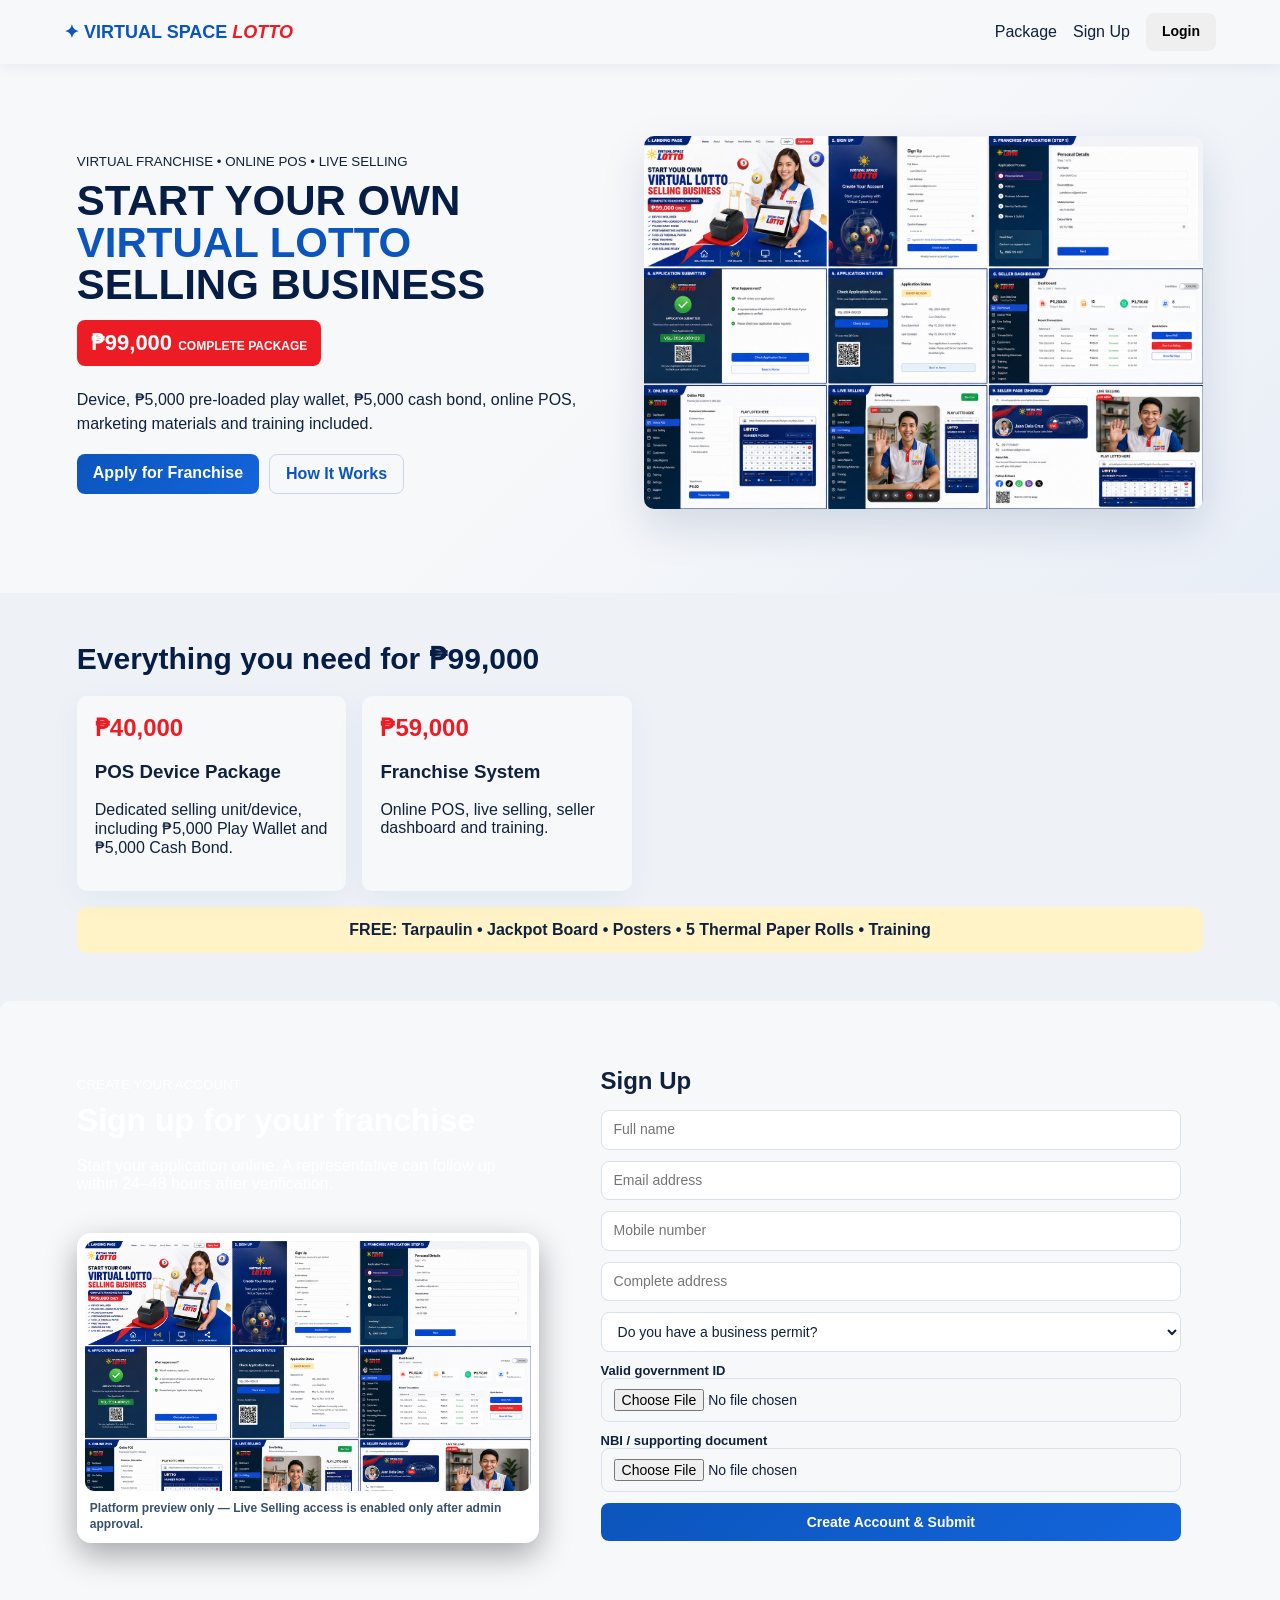
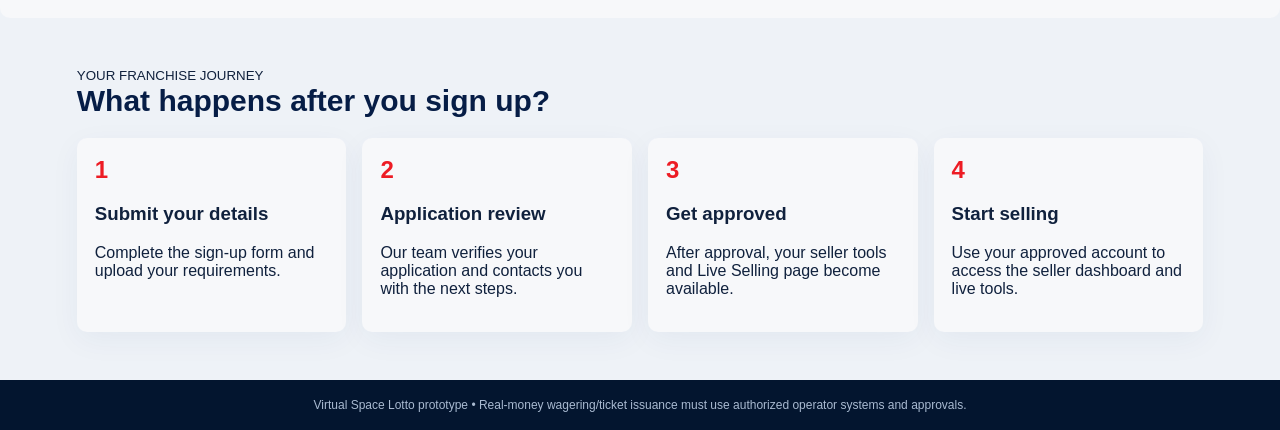
<file: index.html>
<!doctype html><html><head><meta charset='utf-8'><meta name='viewport' content='width=device-width,initial-scale=1'><title>Virtual Space Lotto</title><link rel='stylesheet' href='project-theme.css'><link rel='stylesheet' href='style.css'><link rel='stylesheet' href='signup-preview.css'><link rel='stylesheet' href='access-flow.css'></head><body>
<header><b>✦ VIRTUAL SPACE <span>LOTTO</span></b><nav><a href='#package'>Package</a><a href='#apply'>Sign Up</a><button onclick="showLogin()">Login</button></nav></header>
<main>
<section class='hero'><div><small>VIRTUAL FRANCHISE • ONLINE POS • LIVE SELLING</small><h1>START YOUR OWN<br><em>VIRTUAL LOTTO</em><br>SELLING BUSINESS</h1><h2>₱99,000 <span>COMPLETE PACKAGE</span></h2><p>Device, ₱5,000 pre-loaded play wallet, ₱5,000 cash bond, online POS, marketing materials and training included.</p><div class='actions'><a class='primary' href='#apply'>Apply for Franchise</a><a class='secondary' href='#how-it-works'>How It Works</a></div></div><img src='mockup.png' alt='Virtual Space Lotto app mockup'></section>
<section id='package'><h2>Everything you need for ₱99,000</h2><div class='cards'><article><strong>₱40,000</strong><h3>POS Device Package</h3><p>Dedicated selling unit/device, including ₱5,000 Play Wallet and ₱5,000 Cash Bond.</p></article><article><strong>₱59,000</strong><h3>Franchise System</h3><p>Online POS, live selling, seller dashboard and training.</p></article></div><p class='free'>FREE: Tarpaulin • Jackpot Board • Posters • 5 Thermal Paper Rolls • Training</p></section>
<section id='apply' class='panel'><div class='signup-intro'><small>CREATE YOUR ACCOUNT</small><h2>Sign up for your franchise</h2><p>Start your application online. A representative can follow up within 24–48 hours after verification.</p><figure class='mockup-preview'><img src='mockup.png' alt='Virtual Space Lotto platform mockup'><figcaption>Platform preview only — Live Selling access is enabled only after admin approval.</figcaption></figure></div><form id='appForm'><h3>Sign Up</h3><input id='appName' required placeholder='Full name'><input id='appEmail' required type='email' placeholder='Email address'><input id='appMobile' required placeholder='Mobile number'><input id='appAddress' required placeholder='Complete address'><select id='hasPermit' required><option value=''>Do you have a business permit?</option><option value='yes'>Yes</option><option value='no'>No</option></select><label>Valid government ID <input required type='file' accept='image/*,.pdf'></label><label id='supportingDocLabel'>NBI / supporting document <input id='supportingDoc' type='file' accept='image/*,.pdf'></label><button class='primary' type='submit'>Create Account & Submit</button><div id='result'></div></form></section>
<section id='how-it-works'><small>YOUR FRANCHISE JOURNEY</small><h2>What happens after you sign up?</h2><div class='cards'><article><strong>1</strong><h3>Submit your details</h3><p>Complete the sign-up form and upload your requirements.</p></article><article><strong>2</strong><h3>Application review</h3><p>Our team verifies your application and contacts you with the next steps.</p></article><article><strong>3</strong><h3>Get approved</h3><p>After approval, your seller tools and Live Selling page become available.</p></article><article><strong>4</strong><h3>Start selling</h3><p>Use your approved account to access the seller dashboard and live tools.</p></article></div></section>
</main>
<div class='modal' id='login'><div><button class='x' onclick='hideLogin()'>×</button><h2>Franchise Login</h2><input id='loginEmail' type='email' placeholder='Email'><input id='loginPassword' type='password' placeholder='Password'><button class='primary' onclick='loginApplicant()'>Login</button><p id='loginMessage'>New franchise applicant? Apply here.</p></div></div><div class='modal' id='passwordSetup'><div><button class='x' onclick='hidePasswordSetup()'>×</button><h2>Set up your password</h2><p>Your application is approved. Create a password to open your customer dashboard.</p><input id='newPassword' type='password' placeholder='Create password' minlength='6'><input id='confirmPassword' type='password' placeholder='Confirm password' minlength='6'><button class='primary' onclick='savePassword()'>Save Password & Continue</button><p id='passwordMessage'></p></div></div><div class='modal' id='support'><div><button class='x' onclick='hideSupport()'>×</button><h2>Application under review</h2><p>Your application was received. Please contact Support to follow up on your approval status.</p><p><b>Support:</b> 0965 123 4567<br><b>Email:</b> support@virtualspacelotto.com</p><button class='primary' onclick='hideSupport()'>Okay</button></div></div>
<footer>Virtual Space Lotto prototype • Real-money wagering/ticket issuance must use authorized operator systems and approvals.</footer>
<script src='app.js'></script><script src='seller-signup-requirements.js'></script></body></html>
</file>
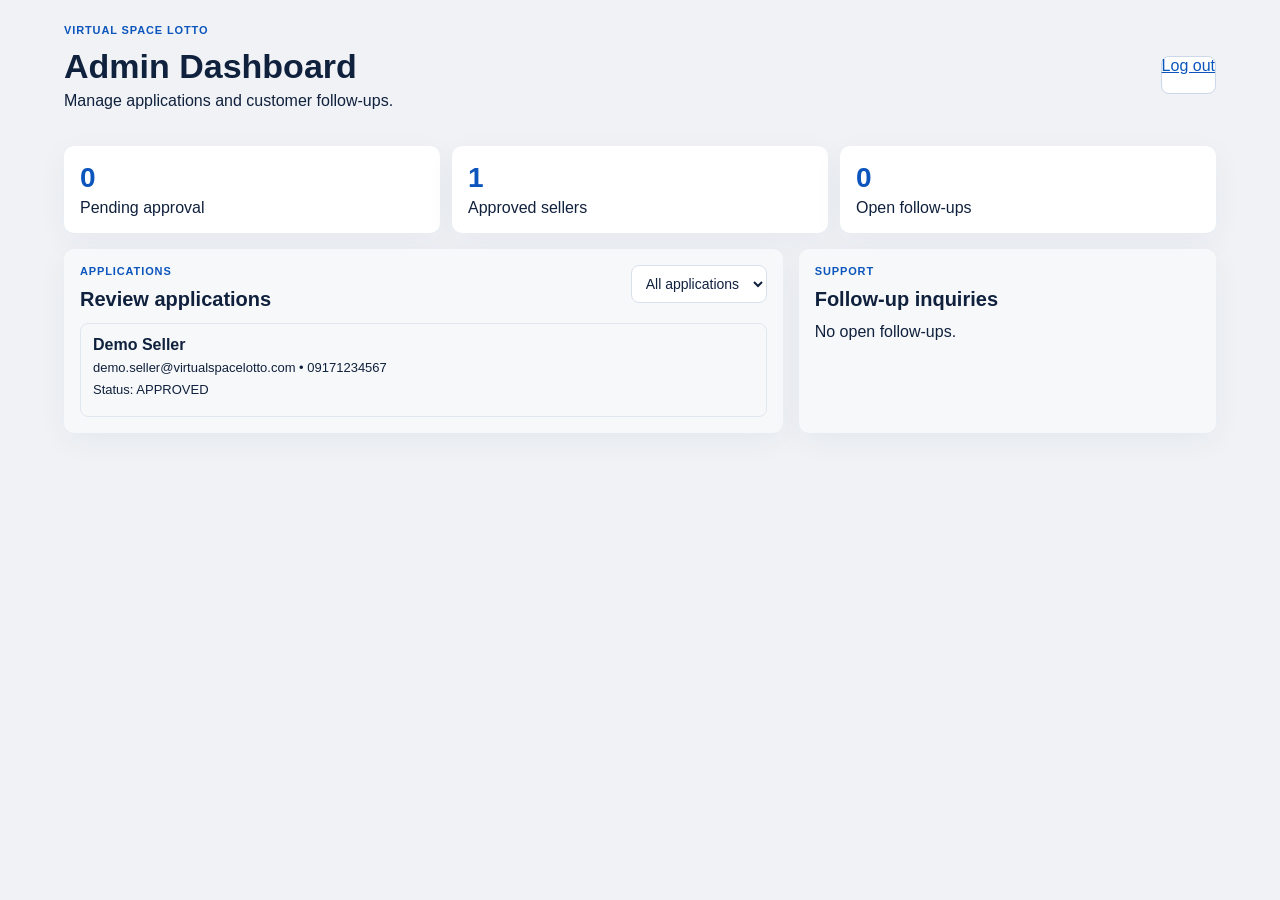
<file: admin-dashboard.html>
<!doctype html><html><head><meta charset="utf-8"><meta name="viewport" content="width=device-width,initial-scale=1"><title>Admin Dashboard | Virtual Space Lotto</title><link rel="stylesheet" href="project-theme.css"><link rel="stylesheet" href="admin.css"></head><body><main id="adminDashboard"><header><div><p class="eyebrow">VIRTUAL SPACE LOTTO</p><h1>Admin Dashboard</h1><p>Manage applications and customer follow-ups.</p></div><a class="secondary dashboard-link" href="admin.html">Log out</a></header><section class="stats"><article><span id="pendingCount">0</span><p>Pending approval</p></article><article><span id="approvedCount">0</span><p>Approved sellers</p></article><article><span id="followUpCount">0</span><p>Open follow-ups</p></article></section><section class="dashboard-grid"><div class="panel"><div class="panel-title"><div><p class="eyebrow">APPLICATIONS</p><h2>Review applications</h2></div><select id="applicationFilter"><option value="all">All applications</option><option value="pending">Pending</option><option value="approved">Approved</option></select></div><div id="applicationList" class="list"></div></div><aside class="panel"><p class="eyebrow">SUPPORT</p><h2>Follow-up inquiries</h2><div id="inquiryList" class="list"></div></aside></section></main><script src="admin-dashboard.js"></script></body></html>
</file>
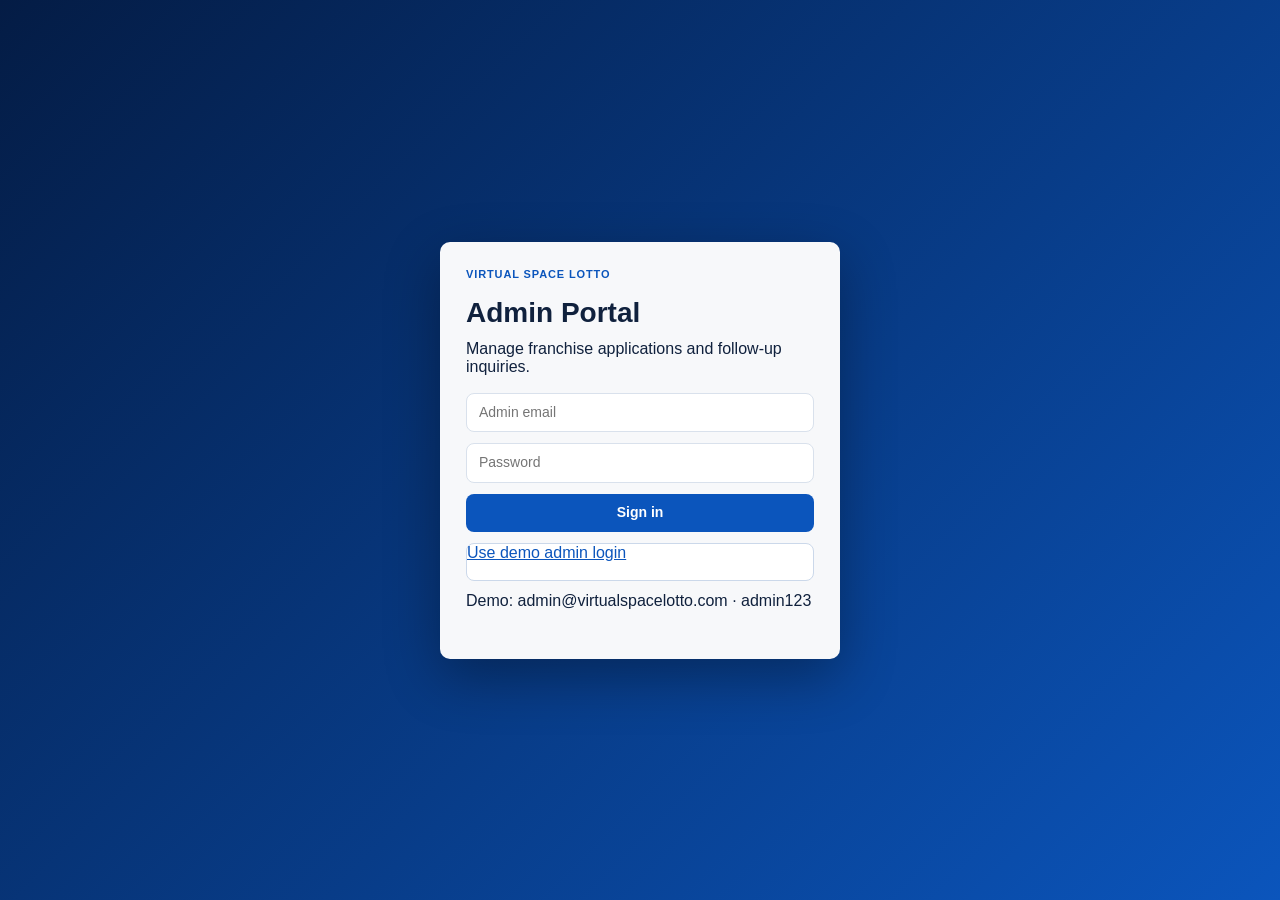
<file: admin.html>
<!doctype html><html><head><meta charset="utf-8"><meta name="viewport" content="width=device-width,initial-scale=1"><title>Virtual Space Lotto Admin</title><link rel="stylesheet" href="project-theme.css"><link rel="stylesheet" href="admin.css"></head><body>
<main id="adminLoginView" class="login-page"><section class="login-card"><p class="eyebrow">VIRTUAL SPACE LOTTO</p><h1>Admin Portal</h1><p>Manage franchise applications and follow-up inquiries.</p><input id="adminEmail" type="email" placeholder="Admin email"><input id="adminPassword" type="password" placeholder="Password"><button onclick="loginAdmin()">Sign in</button><a class="secondary dashboard-link" href="admin-dashboard.html">Use demo admin login</a><p class="hint">Demo: admin@virtualspacelotto.com · admin123</p><p id="loginMessage" class="message"></p></section></main>
<main id="adminDashboard" hidden><header><div><p class="eyebrow">VIRTUAL SPACE LOTTO</p><h1>Admin Dashboard</h1></div><button class="secondary" onclick="logoutAdmin()">Log out</button></header><section class="stats"><article><span id="pendingCount">0</span><p>Pending approval</p></article><article><span id="approvedCount">0</span><p>Approved sellers</p></article><article><span id="followUpCount">0</span><p>Open follow-ups</p></article></section><section class="dashboard-grid"><div class="panel"><div class="panel-title"><div><p class="eyebrow">APPLICATIONS</p><h2>Review applications</h2></div><select id="applicationFilter" onchange="renderAdmin()"><option value="all">All applications</option><option value="pending">Pending</option><option value="approved">Approved</option></select></div><div id="applicationList" class="list"></div></div><aside class="panel"><p class="eyebrow">SUPPORT</p><h2>Follow-up inquiries</h2><div id="inquiryList" class="list"></div></aside></section></main><script src="admin.js"></script></body></html>
</file>
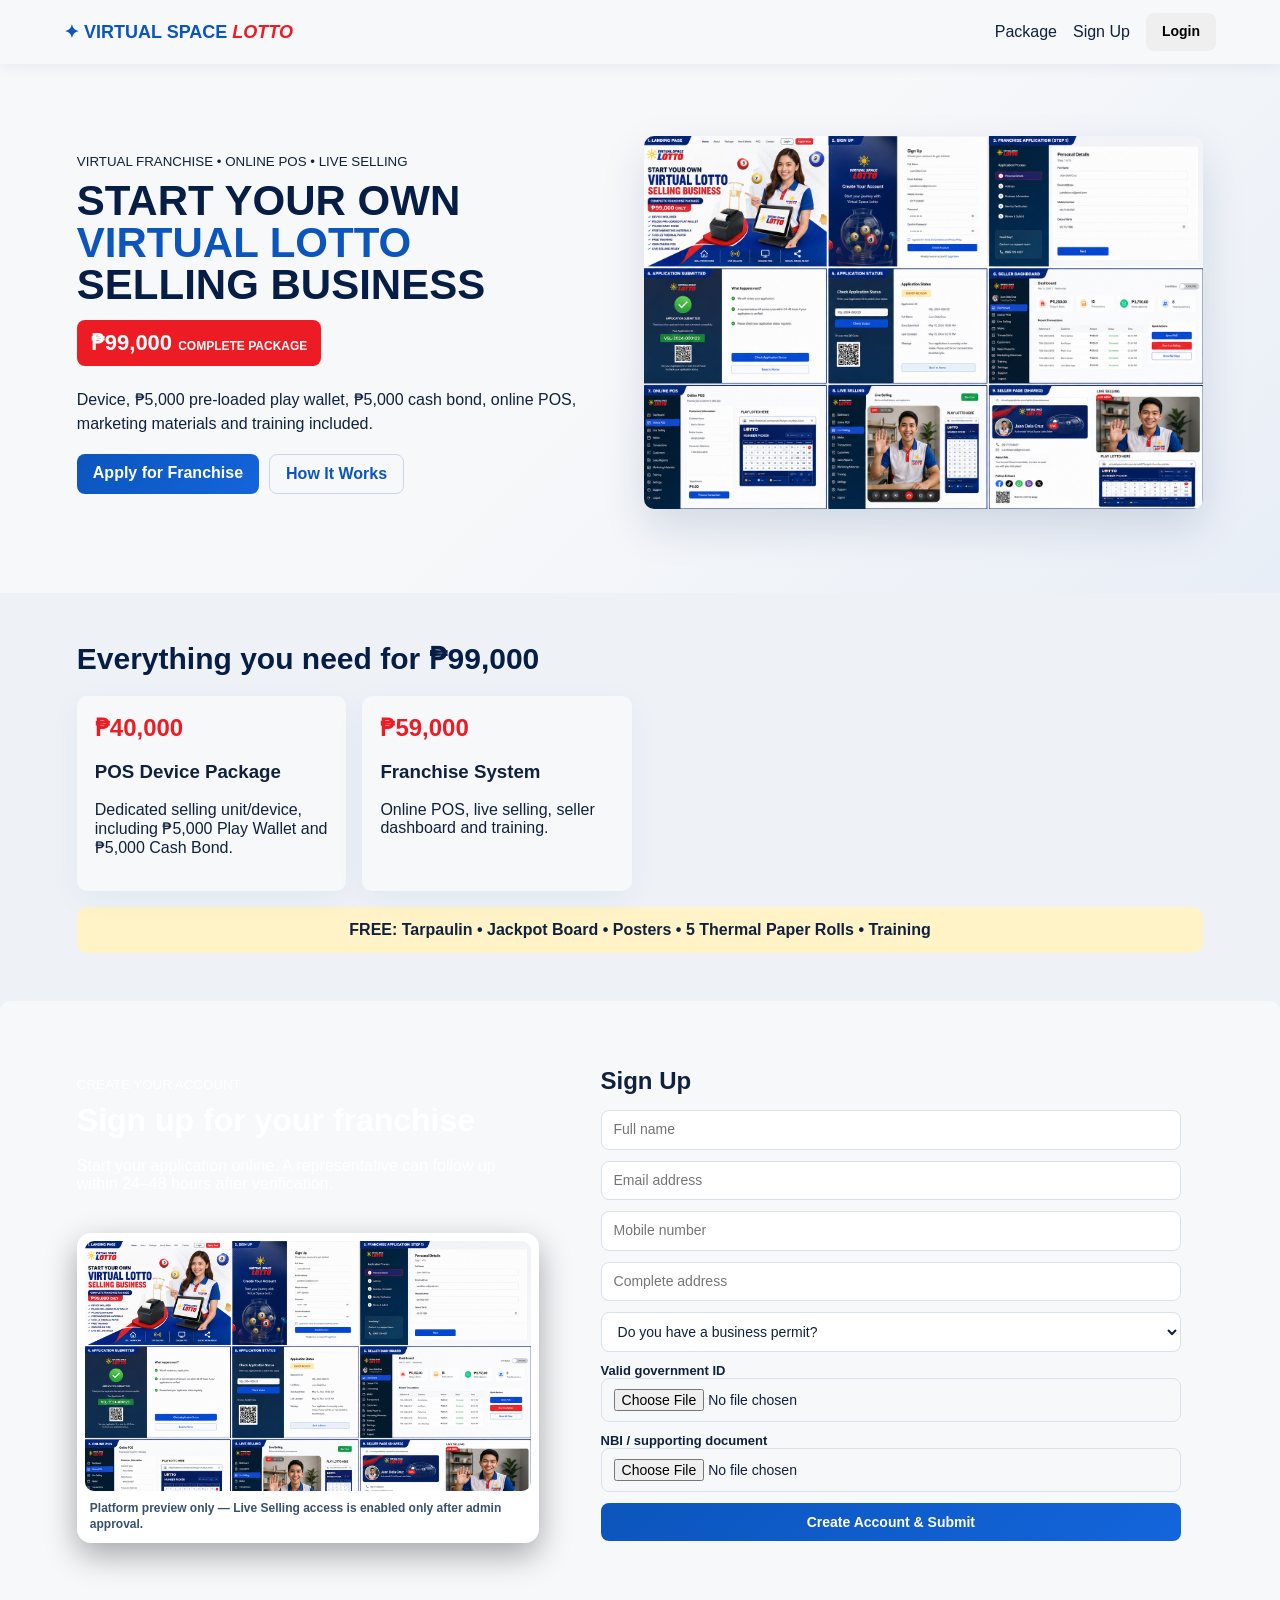
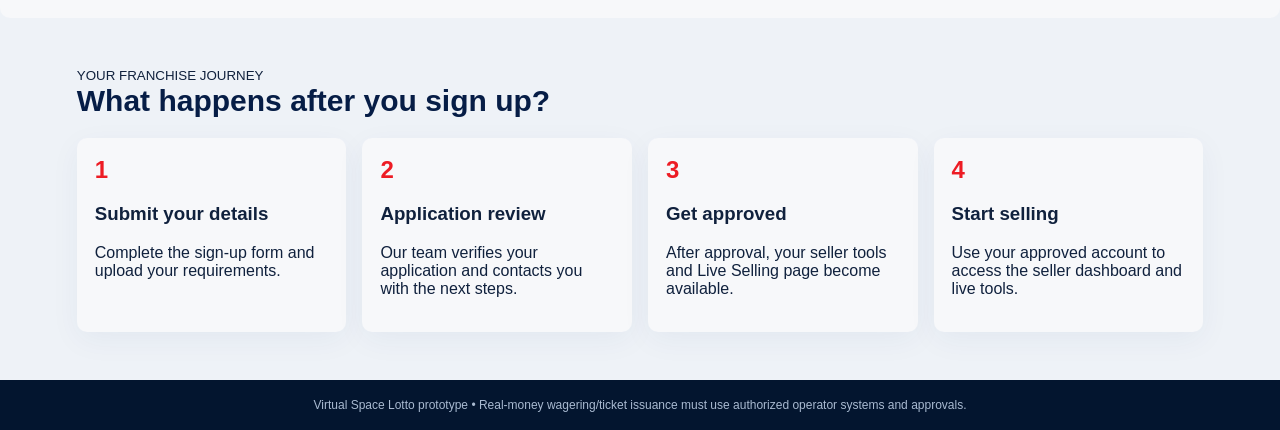
<file: customer-dashboard.html>
<!doctype html>
<html>
<head>
  <meta charset="utf-8">
  <meta name="viewport" content="width=device-width,initial-scale=1">
  <title>Seller Dashboard | Virtual Space Lotto</title>
  <link rel="stylesheet" href="project-theme.css">
  <link rel="stylesheet" href="customer-dashboard.css">
  <link rel="stylesheet" href="seller-profile-dashboard-fix.css">
</head>
<body>
  <aside class="seller-sidebar">
    <b>✦ VIRTUAL SPACE <span>LOTTO</span></b>
    <p class="role">APPROVED SELLER</p>
    <nav>
      <a class="active" href="#overview">Dashboard</a>
      <a href="#live">Live Selling</a>
    </nav>
    <button onclick="logoutCustomer()">Log out</button>
  </aside>
  <main>
    <header class="dashboard-header">
      <div>
        <p class="eyebrow">SELLER DASHBOARD</p>
        <h1>Welcome, <span id="sellerName"></span></h1>
        <p>Your approved seller workspace.</p>
      </div>
      <span class="approved">✓ APPROVED</span>
    </header>

    <section id="overview" class="dashboard-shell">
      <div class="dashboard-column dashboard-primary">
        <article class="dashboard-card sales-overview-card">
          <div class="card-heading">
            <h2>Sales Overview</h2>
          </div>
          <div class="sales-grid">
            <div class="metric-tile">
              <strong id="todaySalesValue">₱0</strong>
              <p>Today Sale <span id="todaySalesTrend">0%</span></p>
            </div>
            <div class="metric-tile">
              <strong id="weekTransactionsValue">0</strong>
              <p>This Week Orders <span id="weekTransactionsTrend">0%</span></p>
            </div>
            <div class="metric-tile">
              <strong id="weekSalesValue">₱0</strong>
              <p>This Week <span id="weekSalesTrend">0%</span></p>
            </div>
            <div class="metric-tile">
              <strong id="monthSalesValue">₱0</strong>
              <p>This Month <span id="monthSalesTrend">0%</span></p>
            </div>
          </div>
          <div id="dashboardSalesPie" class="dashboard-sales-pie"></div>
        </article>

        <article class="dashboard-card inventory-summary-card">
          <div class="card-heading">
            <h2>Inventory Summary</h2>
          </div>
          <div class="inventory-grid">
            <div class="inventory-pill low-stock">
              <strong id="inventoryLowCount">0</strong>
              <span>Items Low stock</span>
            </div>
            <div class="inventory-pill out-stock">
              <strong id="inventoryOutCount">0</strong>
              <span>Out of stock</span>
            </div>
            <div class="inventory-pill fast-stock">
              <strong id="inventoryFastCount">0</strong>
              <span>Fast moving items</span>
            </div>
          </div>
        </article>

        <article class="dashboard-card dashboard-notes-card">
          <div class="card-heading">
            <h2>Notifications</h2>
          </div>
          <div id="dashboardNotificationList" class="dashboard-notification-list"></div>
        </article>
      </div>

      <div class="dashboard-column dashboard-secondary">
        <article class="dashboard-card live-orders-card">
          <div class="card-heading">
            <h2>Live Orders</h2>
            <span id="dashboardLiveCount" class="mini-status">0 active</span>
          </div>
          <div id="dashboardLiveOrders" class="dashboard-live-list"></div>
        </article>

        <article class="dashboard-card payment-tracker-card">
          <div class="card-heading">
            <h2>Payment Tracker</h2>
          </div>
          <div class="payment-summary-list">
            <div class="payment-summary-row">
              <span class="payment-state paid">Paid</span>
              <strong id="paymentPaidValue">₱0</strong>
            </div>
            <div class="payment-summary-row">
              <span class="payment-state unpaid">Unpaid</span>
              <strong id="paymentUnpaidValue">₱0</strong>
            </div>
            <div class="payment-summary-row">
              <span class="payment-state refunded">Refunded</span>
              <strong id="paymentRefundedValue">₱0</strong>
            </div>
          </div>
        </article>
      </div>

      <div class="dashboard-column dashboard-tertiary">
        <article class="dashboard-card notifications-action-card">
          <div class="card-heading">
            <h2>Notifications</h2>
          </div>
          <div id="dashboardActionAlerts" class="action-alert-list"></div>
          <div class="action-button-stack">
            <button id="processPaymentsAction" class="action-button primary" type="button">Process Payments</button>
            <button id="addProductAction" class="action-button secondary" type="button">Add Product</button>
            <button id="cancelTransactionAction" class="action-button danger" type="button">Cancel Transaction</button>
          </div>
        </article>

        <article class="dashboard-card top-products-card">
          <div class="card-heading">
            <h2>Top Products</h2>
          </div>
          <div id="dashboardTopProductGraph" class="dashboard-top-product-graph"></div>
          <div id="dashboardTopProducts" class="top-product-list"></div>
        </article>
      </div>
    </section>

    <section id="live" class="workspace">
      <div class="section-title">
        <div>
          <p class="eyebrow">LIVE SELLING</p>
          <h2>Go live with your customers</h2>
        </div>
        <div class="live-status-wrap">
          <div class="camera-mode-toggle" aria-label="Camera layout">
            <button class="active" data-camera-mode="portrait" type="button">Portrait</button>
            <button data-camera-mode="landscape" type="button">Landscape</button>
          </div>
          <span id="orderToggleStatus" class="order-toggle-status">Online orders open</span>
          <span id="liveBadge">OFFLINE</span>
        </div>
      </div>
      <div class="live-grid">
        <div class="camera">
          <video id="cam" autoplay muted playsinline></video>
          <div id="videoEmpty">Camera preview</div>
          <div class="controls">
            <button onclick="startCam()">Start Camera</button>
            <button class="end" onclick="stopCam()">End Live</button>
          </div>
        </div>
      </div>
    </section>

  </main>

  <div id="pickerWindow" class="picker-window" hidden>
    <div class="browser">
      <div class="browser-bar">
        <div class="dots"><i></i><i></i><i></i></div>
        <span>🔒 LottoMatik Number Picker</span>
        <button onclick="closePicker()">×</button>
      </div>
      <iframe src="number-picker.html" title="LottoMatik Number Picker"></iframe>
    </div>
  </div>
  <script src="customer-dashboard.js"></script>
  <script src="seller-profile-dashboard-fix.js"></script>
</body>
</html>
</file>
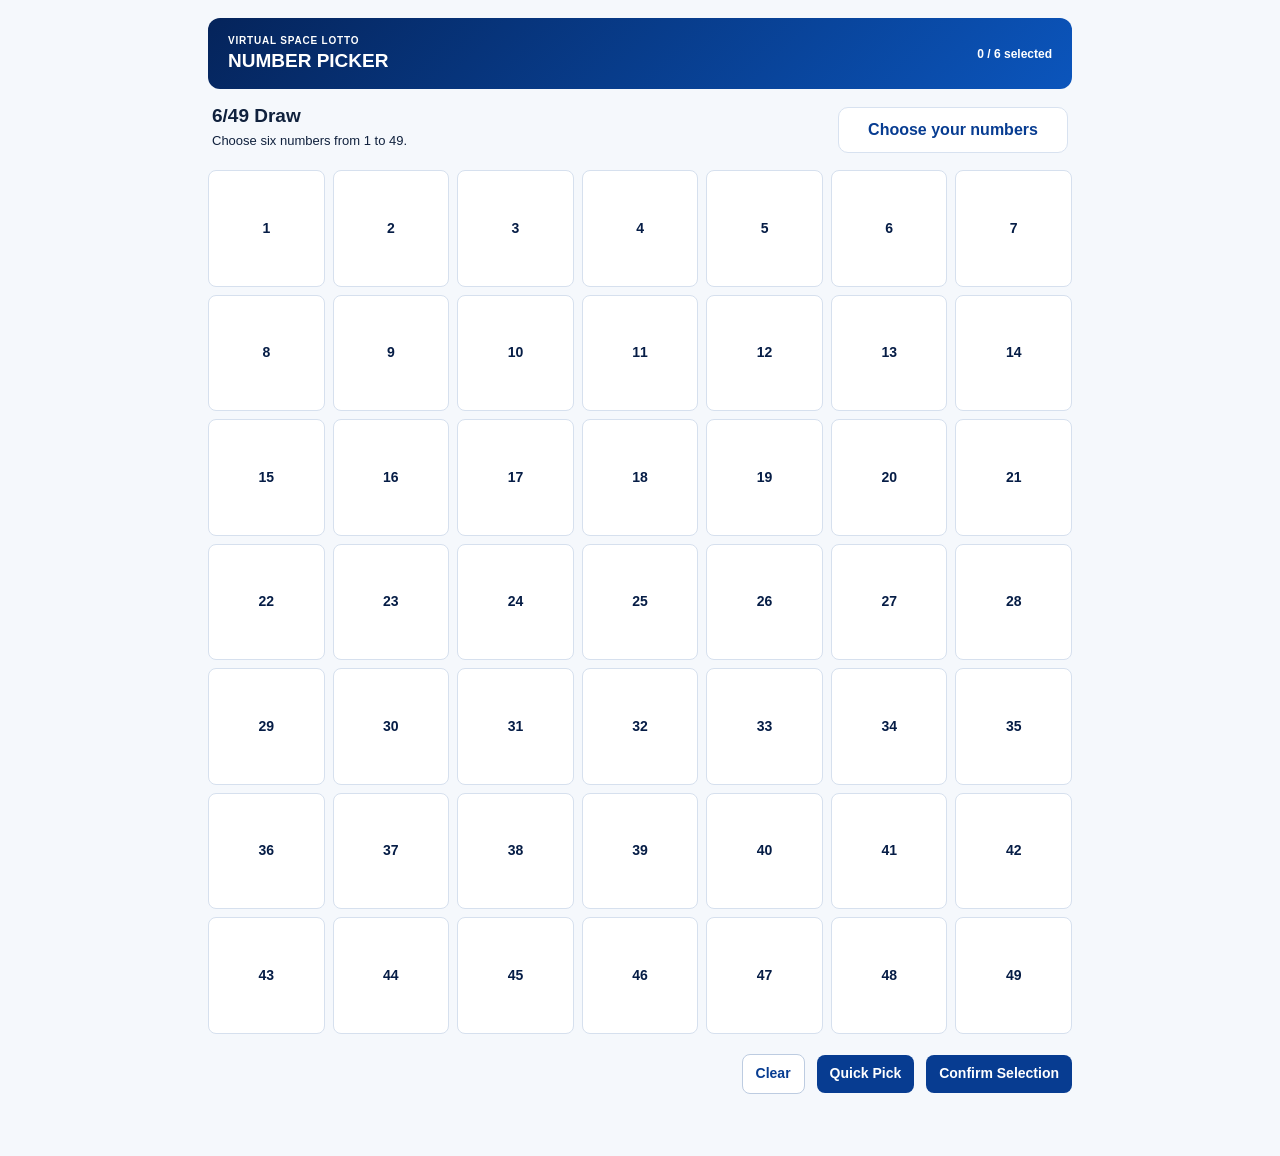
<file: number-picker.html>
<!doctype html><html><head><meta charset="utf-8"><meta name="viewport" content="width=device-width,initial-scale=1"><title>Number Picker</title><link rel="stylesheet" href="project-theme.css"><link rel="stylesheet" href="number-picker.css"></head><body><main><header><div><p>VIRTUAL SPACE LOTTO</p><h1>NUMBER PICKER</h1></div><span id="count">0 / 6 selected</span></header><section class="game"><div><h2>6/49 Draw</h2><p>Choose six numbers from 1 to 49.</p></div><div id="selected" class="selected">Choose your numbers</div></section><div id="numbers" class="numbers"></div><footer><button class="secondary" onclick="clearNumbers()">Clear</button><button onclick="quickPick()">Quick Pick</button><button class="primary" onclick="confirmPick()">Confirm Selection</button></footer><p id="message"></p></main><script src="number-picker.js"></script></body></html>
</file>
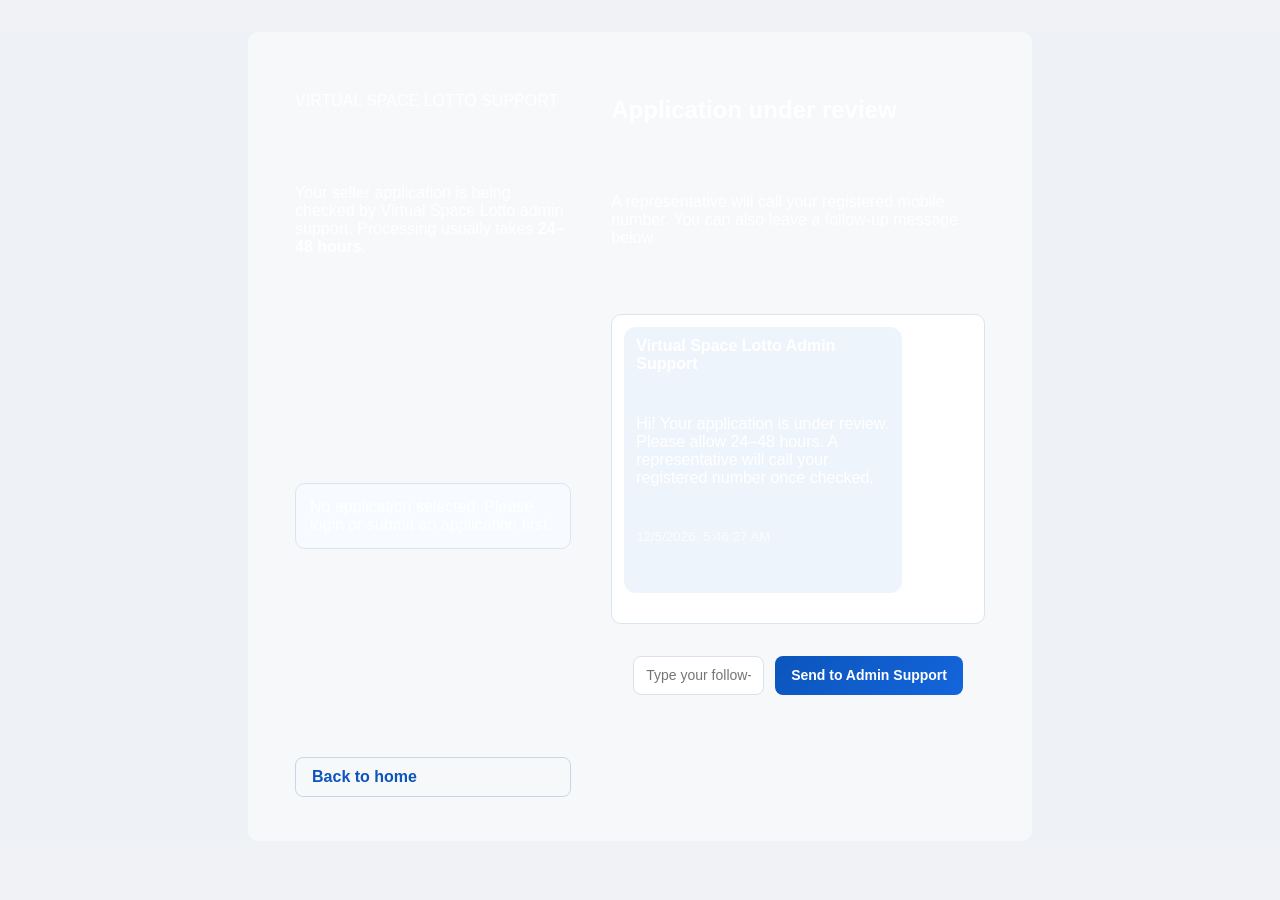
<file: seller-support.html>
<!doctype html>
<html>
<head>
  <meta charset="utf-8">
  <meta name="viewport" content="width=device-width,initial-scale=1">
  <title>Application Support | Virtual Space Lotto</title>
  <link rel="stylesheet" href="project-theme.css">
  <link rel="stylesheet" href="style.css">
</head>
<body class="support-page">
  <main class="support-shell">
    <section class="panel support-card">
      <p class="eyebrow">VIRTUAL SPACE LOTTO SUPPORT</p>
      <h1>Application under review</h1>
      <p>Your seller application is being checked by Virtual Space Lotto admin support. Processing usually takes <b>24–48 hours</b>.</p>
      <p>A representative will call your registered mobile number. You can also leave a follow-up message below.</p>
      <div id="supportStatus" class="support-status"></div>
      <div class="support-chatbot">
        <div id="supportMessages" class="support-messages"></div>
        <form id="supportForm">
          <input id="supportInput" required maxlength="220" placeholder="Type your follow-up message…">
          <button class="primary">Send to Admin Support</button>
        </form>
      </div>
      <a class="secondary support-back" href="index.html">Back to home</a>
    </section>
  </main>
  <script src="seller-support.js"></script>
</body>
</html>
</file>
<file: project-theme.css>
:root{
  --vsl-blue:#0b55bc;
  --vsl-navy:#061d46;
  --vsl-red:#ed1c24;
  --vsl-gold:#f5b900;
  --vsl-bg:#f0f2f5;
  --vsl-surface:#f7f8fa;
  --vsl-text:#10213d;
  --vsl-muted:#60708a;
  --vsl-border:#dbe5f1;
  --vsl-radius:10px;
  --vsl-font:"Henry Sans","HenrySans","Aptos","Avenir Next","Nunito Sans","Segoe UI",Arial,sans-serif;
  --vsl-control-height:38px;
  --vsl-search-width:260px;
  --vsl-shadow:0 8px 30px #0b37700d;
}
html{
  font-family:var(--vsl-font);
  color:var(--vsl-text);
  background:var(--vsl-bg);
  text-size-adjust:100%;
}
html,
body,
body *,
button,
input,
select,
textarea{
  font-family:var(--vsl-font)!important;
}
body{
  color:var(--vsl-text);
  background:var(--vsl-bg);
  overflow-x:hidden;
}
button,input,select,textarea{
  font-size:14px;
  line-height:1.25;
}
input:not([type=file]),select,textarea{
  min-height:var(--vsl-control-height);
  border:1px solid var(--vsl-border);
  border-radius:8px;
  background:#fff;
  color:var(--vsl-text);
}
button,.primary,.secondary,.open-picker,.action-button,.card-action{
  min-height:var(--vsl-control-height);
  border-radius:8px!important;
}
.dashboard-card,.workspace,.panel,.seller-ops-panel,.commerce-settings,.seller-orders,.customer-orders,.product-panel,.cards article,.video,.picker,.login-card,.drawer-card,.checkout-card,.payment-card,.signup{
  border-radius:var(--vsl-radius)!important;
}
.dashboard-card,.workspace,.panel,.seller-ops-panel,.commerce-settings,.seller-orders,.customer-orders,.product-panel,.cards article,.login-card,.drawer-card,.checkout-card,.payment-card,.signup,.seller,.chat,.cart{
  background:var(--vsl-surface)!important;
}
.seller-search-row input[type=search],
.catalog-toolbar .product-search,
.report-filters input[type=search],
.activity-filters input[type=search],
.order-search-controls input[type=search]{
  box-sizing:border-box;
  width:var(--vsl-search-width)!important;
  min-width:var(--vsl-search-width)!important;
  max-width:var(--vsl-search-width)!important;
  height:var(--vsl-control-height)!important;
  min-height:var(--vsl-control-height)!important;
  padding:8px 10px!important;
  flex:0 0 var(--vsl-search-width)!important;
}
.seller-search-row select,
.report-filters select,
.activity-filters select,
.catalog-filter select{
  height:var(--vsl-control-height)!important;
  min-height:var(--vsl-control-height)!important;
  padding:8px 10px!important;
}
.section-hidden{display:none!important}
@media(max-width:720px){
  .seller-search-row input[type=search],
  .catalog-toolbar .product-search,
  .report-filters input[type=search],
  .activity-filters input[type=search],
  .order-search-controls input[type=search]{
    width:100%!important;
    min-width:0!important;
    max-width:100%!important;
    flex:1 1 100%!important;
  }
}

/* Global Henry Sans-style typography lock for the whole project. */
:root{--vsl-font:"Henry Sans","HenrySans","Aptos","Avenir Next","Nunito Sans","Segoe UI",Arial,sans-serif}
html,body,button,input,select,textarea,a,table,.modal,.dashboard-card,.product-panel,.product-card{font-family:var(--vsl-font)!important}

.seller-signup-error{margin-top:10px;padding:10px 12px;border:1px solid #efc8ca;border-radius:8px;background:#fff1f1;color:#c5252b;font-size:12px;font-weight:800}.seller-signup-error p{margin:0 0 4px}.seller-signup-error p:last-child{margin-bottom:0}.support-page{display:block!important}.support-shell{max-width:820px;margin:32px auto;padding:0 18px}.support-card{display:grid;gap:14px}.support-status{padding:14px;border:1px solid #dbe5f1;border-radius:10px;background:#f7fbff}.support-messages{height:310px;overflow:auto;display:grid;gap:10px;padding:12px;border:1px solid #dbe5f1;border-radius:10px;background:#fff}.support-messages p{margin:0;display:grid;gap:4px;max-width:80%;padding:10px 12px;border-radius:12px;background:#eef4fc}.support-messages .from-user{margin-left:auto;background:#0755be;color:#fff}.support-messages small{opacity:.75}.support-chatbot form{display:grid;grid-template-columns:1fr auto;gap:8px;margin-top:10px}.support-back{display:inline-flex;text-decoration:none}
</file>
<file: style.css>
:root{--blue:var(--vsl-blue,#073c91);--navy:var(--vsl-navy,#041c45);--red:var(--vsl-red,#ed1c24);--gold:var(--vsl-gold,#f5b900);--bg:var(--vsl-bg,#f0f2f5)}*{box-sizing:border-box}body{margin:0;font-family:var(--vsl-font,Inter,Arial,sans-serif);color:#10213d;background:var(--bg)}header{height:64px;padding:0 5%;display:flex;align-items:center;justify-content:space-between;background:var(--vsl-surface,#f7f8fa);position:sticky;top:0;z-index:5;box-shadow:0 2px 14px #001a3b12}header b{color:var(--blue);font-size:18px}header span{color:var(--red);font-style:italic}nav{display:flex;gap:16px;align-items:center}a{text-decoration:none;color:inherit}button,.primary,.secondary{border:0;border-radius:8px;padding:10px 16px;font-weight:800;cursor:pointer}.primary{background:linear-gradient(135deg,var(--blue),#1465dc);color:white}.secondary{background:var(--vsl-surface,#f7f8fa);border:1px solid #cad6e8;color:var(--blue)}.hero{min-height:calc(100vh - 64px);padding:42px 6%;display:grid;grid-template-columns:minmax(0,1fr) minmax(360px,1.05fr);gap:26px;align-items:center;background:linear-gradient(135deg,#f7f8fa 50%,#e8eef7)}.hero h1{font-size:42px;line-height:1;margin:12px 0;color:var(--navy)}.hero em{color:var(--blue);font-style:normal}.hero h2{display:inline-block;background:var(--red);color:white;padding:10px 14px;border-radius:8px;font-size:22px}.hero h2 span{font-size:12px;color:white}.hero p{font-size:16px;line-height:1.5;max-width:620px}.hero img{width:100%;max-height:520px;object-fit:contain;border-radius:10px;box-shadow:0 18px 44px #00265d22}.actions{display:flex;gap:10px;margin-top:18px}section{padding:48px 6%}section>h2,.sectionhead h2{font-size:30px;color:var(--navy)}.cards{display:grid;grid-template-columns:repeat(4,1fr);gap:14px}.cards article{background:var(--vsl-surface,#f7f8fa);border-radius:10px;padding:18px;box-shadow:0 8px 30px #0b37700d}.cards strong{font-size:24px;color:var(--red)}.free{text-align:center;background:#fff3c7;padding:14px;border-radius:10px;font-weight:800}.panel{display:grid;grid-template-columns:.85fr 1.15fr;gap:34px;background:var(--navy);color:white}.panel h2{font-size:32px}.panel form{background:var(--vsl-surface,#f7f8fa);color:#10213d;padding:22px;border-radius:10px;display:grid;gap:11px}.panel input,.panel select,.modal input{width:100%;padding:10px 12px;border:1px solid #d9e1ec;border-radius:8px}.panel label{font-size:13px;font-weight:700}.sectionhead{display:flex;justify-content:space-between;align-items:center}.sectionhead span{background:#667085;color:white;padding:7px 10px;border-radius:20px;font-weight:800}.selling{display:grid;grid-template-columns:1fr 1fr;gap:16px}.video,.picker{background:var(--vsl-surface,#f7f8fa);padding:16px;border-radius:10px;box-shadow:0 8px 30px #0b37700d}.video{min-height:440px;position:relative;background:#081425}.video video{width:100%;height:360px;object-fit:cover;border-radius:10px}.videoempty{position:absolute;inset:0;display:grid;place-items:center;color:#8ca0ba;font-size:20px}.controls{position:absolute;bottom:22px;left:0;right:0;text-align:center}.controls button:last-child{background:var(--red);color:white}.picker iframe{width:100%;height:380px;border:1px solid #dde5f0;border-radius:10px;margin:10px 0}.share{text-align:center;background:linear-gradient(135deg,var(--blue),var(--navy));color:white}.modal{display:none;position:fixed;inset:0;background:#001127aa;z-index:10;place-items:center}.modal>div{width:min(420px,90%);background:var(--vsl-surface,#f7f8fa);padding:24px;border-radius:10px;display:grid;gap:10px}.x{justify-self:end;font-size:22px;background:none}footer{text-align:center;padding:20px;background:#03152f;color:#a9bad1;font-size:12px}@media(max-width:850px){nav a{display:none}.hero,.panel,.selling{grid-template-columns:1fr}.hero{padding-top:32px;min-height:auto}.hero h1{font-size:34px}.cards{grid-template-columns:1fr 1fr}.hero img{margin-top:18px;max-height:420px}}@media(max-width:500px){.cards{grid-template-columns:1fr}.hero h1{font-size:30px}section{padding:36px 5%}}

/* Landing page compact spacing: keep the same brand style, but remove oversized vertical gaps. */
body{background:#eef2f7}
.hero{min-height:auto;padding:72px 6% 84px;gap:34px}
.hero h1{margin:10px 0}
.hero h2{margin:4px 0 10px}
.hero p{margin:12px 0 0}
section{padding:38px 6%}
#package{padding-top:48px;padding-bottom:48px}
#package h2,#how-it-works h2{margin-top:0;margin-bottom:20px}
.cards{gap:16px}
.free{margin-top:16px;margin-bottom:0}
.panel{margin:0;padding-top:44px;padding-bottom:44px;gap:40px;align-items:center}
.panel h2{margin:10px 0 18px}
.panel p{margin:0 0 18px}
#how-it-works{padding-top:48px;padding-bottom:48px}
footer{padding:18px}
@media(max-width:850px){.hero{padding:46px 5% 52px;gap:22px}section,#package,#how-it-works{padding:34px 5%}.panel{padding-top:36px;padding-bottom:36px}}
</file>
<file: signup-preview.css>
.signup-intro{display:flex;flex-direction:column;justify-content:center}
.mockup-preview{margin:22px 0 0;background:#fff;border-radius:14px;padding:8px;box-shadow:0 12px 32px #0005}
.mockup-preview img{display:block;width:100%;max-height:250px;object-fit:cover;object-position:top;border-radius:9px}
.mockup-preview figcaption{padding:9px 5px 2px;color:#38506e;font-size:12px;font-weight:700;line-height:1.35}
.panel form h3{margin:0 0 4px;font-size:24px}
@media(max-width:850px){.mockup-preview img{max-height:300px}}
</file>
<file: access-flow.css>
.admin-panel{width:min(760px,92vw)!important;max-height:80vh;overflow:auto}
#applicationList{display:grid;gap:12px}
#applicationList article{border:1px solid #d9e1ec;border-radius:10px;padding:16px}
#applicationList h3,#applicationList p{margin:0 0 8px}
#result .primary{margin-top:10px}

.seller-email-guard{
  margin-top:12px;
  border:1px solid rgba(197,37,43,.2);
  border-radius:14px;
  background:#fff5f5;
  color:#10213d;
  padding:14px;
}
.seller-email-guard b{color:#c5252b}
.seller-email-guard p{margin:6px 0 12px;color:#49607d;font-size:13px;line-height:1.45}
.seller-email-guard div{display:flex;flex-wrap:wrap;gap:8px}
.seller-email-guard .secondary{
  border:1px solid #cbd8ea;
  border-radius:10px;
  background:#fff;
  color:#0755be;
  font-weight:900;
  padding:10px 13px;
  cursor:pointer;
}
</file>
<file: admin.css>
:root{--blue:var(--vsl-blue,#073c91);--navy:var(--vsl-navy,#041c45);--red:var(--vsl-red,#ed1c24);--bg:var(--vsl-bg,#f5f8fc)}*{box-sizing:border-box}body{margin:0;font-family:var(--vsl-font,Inter,Arial,sans-serif);color:var(--vsl-text,#10213d);background:var(--bg);overflow-x:hidden}button{border:0;border-radius:8px;padding:10px 14px;background:var(--blue);color:#fff;font-weight:800;cursor:pointer}.secondary{background:#fff;color:var(--blue);border:1px solid #cbd8ea}.login-page{min-height:100vh;display:grid;place-items:center;background:linear-gradient(135deg,#041c45,#0b55bc);padding:20px}.login-card{width:min(400px,92vw);background:#fff;border-radius:10px;padding:26px;display:grid;gap:11px;box-shadow:0 18px 55px #0005}.login-card h1{margin:0;font-size:28px}.login-card p{margin:0 0 6px}.login-card input{padding:10px 12px;border:1px solid #d9e1ec;border-radius:8px}.message{color:var(--red)}#adminDashboard{padding:24px 5%;max-width:1440px;margin:0 auto}header{display:flex;align-items:center;justify-content:space-between;margin-bottom:20px;gap:14px}h1,h2,h3,p{margin-top:0}h1{font-size:34px;margin-bottom:6px}h2{font-size:20px}.eyebrow{font-size:11px;font-weight:800;letter-spacing:.08em;color:var(--blue)}.stats{display:grid;grid-template-columns:repeat(3,1fr);gap:12px;margin-bottom:16px}.stats article,.panel{background:#fff;border-radius:10px;padding:16px;box-shadow:0 8px 30px #0b37700d}.stats span{font-size:28px;font-weight:900;color:var(--blue)}.stats p{margin:5px 0 0}.dashboard-grid{display:grid;grid-template-columns:minmax(0,1.55fr) minmax(280px,.9fr);gap:16px}.panel-title{display:flex;align-items:start;justify-content:space-between;gap:10px}.panel-title h2,.panel>h2{margin-bottom:12px}.panel select{padding:8px 10px;border:1px solid #d9e1ec;border-radius:8px}.list{display:grid;gap:10px}.list article{border:1px solid #e0e7f0;border-radius:8px;padding:12px}.list h3{margin-bottom:6px;font-size:16px}.list p{font-size:13px;margin-bottom:7px}.actions{display:flex;gap:8px;margin-top:10px;flex-wrap:wrap}@media(max-width:800px){.stats,.dashboard-grid{grid-template-columns:1fr}#adminDashboard{padding:22px 5%}header{display:grid}h1{font-size:28px}}
</file>
<file: customer-dashboard.css>
:root{
  --blue:var(--vsl-blue,#0b55bc);
  --navy:var(--vsl-navy,#061d46);
  --navy-deep:#041739;
  --red:var(--vsl-red,#ed1c24);
  --bg:var(--vsl-bg,#f0f2f5);
  --line:var(--vsl-border,#dbe5f1);
  --text:var(--vsl-text,#10213d);
  --muted:var(--vsl-muted,#60708a);
  --card-shadow:0 12px 34px rgba(9,39,102,.08);
}
*{box-sizing:border-box}
body{
  margin:0;
  font-family:var(--vsl-font,"Henry Sans","HenrySans","Aptos","Avenir Next","Nunito Sans","Segoe UI",Arial,sans-serif);
  color:var(--text);
  background:
    linear-gradient(180deg,#f4f6f9 0%,var(--bg) 100%);
  display:grid;
  grid-template-columns:260px minmax(0,1fr);
  min-height:100vh;
  overflow-x:hidden;
}
body,
body *,
button,
input,
select,
textarea{
  font-family:var(--vsl-font,"Henry Sans","HenrySans","Aptos","Avenir Next","Nunito Sans","Segoe UI",Arial,sans-serif)!important;
}
button,a{font:inherit}
h1,h2,h3,p{margin-top:0}

.seller-sidebar{
  background:linear-gradient(180deg,var(--navy) 0%,var(--navy-deep) 100%);
  color:#fff;
  padding:28px 20px 24px;
  display:flex;
  flex-direction:column;
  gap:20px;
  box-shadow:inset -1px 0 0 rgba(255,255,255,.05);
}
.seller-sidebar b{
  font-size:20px;
  line-height:1.25;
  letter-spacing:.01em;
}
.seller-sidebar b span{
  color:#ff3050;
  font-style:italic;
}
.role,.eyebrow{
  font-size:11px;
  font-weight:800;
  letter-spacing:.14em;
  text-transform:uppercase;
}
.role{
  color:#bbcaf0;
  margin:0;
}
.seller-sidebar nav{
  display:grid;
  gap:8px;
  margin-top:2px;
}
.seller-sidebar a{
  color:#edf3ff;
  text-decoration:none;
  font-size:17px;
  font-weight:800;
  line-height:1.15;
  padding:13px 16px;
  border-radius:10px;
  transition:background .2s ease,color .2s ease,transform .2s ease;
}
.seller-sidebar a.active,
.seller-sidebar a:hover{
  background:linear-gradient(135deg,#2d72ff 0%,#1452d6 100%);
  color:#fff;
  transform:translateX(2px);
}
.seller-sidebar button{
  margin-top:auto;
  background:transparent;
  border:1px solid rgba(196,215,255,.34);
  color:#fff;
  border-radius:12px;
  padding:12px 14px;
  cursor:pointer;
}

main{padding:22px 24px 28px;min-width:0}
.dashboard-header{
  display:flex;
  justify-content:space-between;
  align-items:flex-start;
  gap:16px;
  margin-bottom:18px;
}
.dashboard-header h1{
  font-size:38px;
  line-height:1.08;
  margin:5px 0 6px;
  color:#14326f;
}
.dashboard-header p:last-child{
  margin:0;
  font-size:15px;
  color:#36538d;
}
.eyebrow{
  color:var(--blue);
  margin-bottom:6px;
}
.approved,
#liveBadge{
  padding:10px 16px;
  border-radius:999px;
  background:#eaf8ee;
  color:#168142;
  font-size:12px;
  font-weight:900;
  white-space:nowrap;
}

.dashboard-shell{
  display:grid;
  grid-template-columns:minmax(320px,1.12fr) minmax(280px,.94fr) minmax(260px,.82fr);
  gap:16px;
  align-items:start;
  margin-bottom:18px;
}
.insights-card{display:none!important}
.insights-head{
  display:flex;
  align-items:flex-start;
  justify-content:space-between;
  gap:12px;
  margin-bottom:10px;
}
.insights-head h2{
  margin:0 0 4px;
  color:#0f172a;
  font-size:18px;
}
.insights-head p{
  margin:0;
  color:#60708a;
  font-size:12px;
}
.insights-head span{
  padding:8px 11px;
  border-radius:8px;
  background:#e9edf3;
  color:#0f172a;
  font-size:12px;
  font-weight:850;
  white-space:nowrap;
}
.insights-metrics{
  display:grid;
  grid-template-columns:repeat(3,minmax(0,1fr));
  gap:10px;
  margin-bottom:14px;
}
.insight-tile{
  min-height:74px;
  border:1px solid #dbe3ee;
  border-radius:8px;
  padding:10px 12px;
  background:#fff;
}
.insight-tile.active{
  border-color:#1877f2;
  box-shadow:0 0 0 1px #1877f21c;
}
.insight-tile small{
  display:block;
  margin-bottom:6px;
  font-size:14px;
}
.insight-tile strong{
  display:block;
  color:#0f172a;
  font-size:16px;
  line-height:1.1;
}
.insight-tile strong span{
  color:#08733d;
  font-size:13px;
}
.insight-tile strong span.down{
  color:#c43f3f;
}
.insight-tile p{
  margin:5px 0 0;
  color:#475569;
  font-size:12px;
}
.insights-chart{
  height:158px;
}
.insights-chart svg{
  width:100%;
  height:100%;
  display:block;
}
.chart-grid line{
  stroke:#d7dee8;
  stroke-width:1;
}
.chart-area{
  fill:#1877f2;
  opacity:.12;
}
.chart-line{
  fill:none;
  stroke:#1877f2;
  stroke-width:2.5;
  stroke-linejoin:round;
  stroke-linecap:round;
}
.chart-labels text{
  fill:#526174;
  font-size:11px;
}
.dashboard-column{
  display:grid;
  gap:14px;
}
.dashboard-card,
.workspace{
  background:var(--vsl-surface,#f7f8fa);
  border:1px solid rgba(219,228,240,.95);
  border-radius:12px;
  padding:16px 18px;
  box-shadow:var(--vsl-shadow,var(--card-shadow));
  backdrop-filter:blur(8px);
}
.card-heading,
.section-title{
  display:flex;
  justify-content:space-between;
  align-items:flex-start;
  gap:12px;
  margin-bottom:12px;
}
.card-heading h2,
.section-title h2{
  margin:0;
  font-size:18px;
  color:#1b366b;
}

.sales-grid{
  display:grid;
  grid-template-columns:repeat(2,minmax(0,1fr));
  gap:14px 18px;
}
.dashboard-sales-pie{
  display:grid;
  grid-template-columns:112px 1fr;
  gap:14px;
  align-items:center;
  margin-top:16px;
  padding-top:14px;
  border-top:1px solid #edf1f7;
}
.dashboard-pie{
  width:108px;
  height:108px;
  border-radius:50%;
  background:conic-gradient(#168142 0 0,#edf2f8 0 100%);
  border:1px solid #dbe5f1;
  box-shadow:inset 0 0 0 16px #fff;
}
.dashboard-pie.empty{
  background:#edf2f8;
}
.dashboard-pie-legend{
  display:grid;
  gap:7px;
  font-size:12px;
}
.dashboard-pie-legend span{
  display:flex;
  align-items:center;
  justify-content:space-between;
  gap:8px;
  color:#60708a;
  font-weight:800;
}
.dashboard-pie-legend i{
  width:10px;
  height:10px;
  border-radius:50%;
  display:inline-block;
  margin-right:7px;
}
.metric-tile strong{
  display:block;
  font-size:26px;
  line-height:1.1;
  color:#203f7e;
}
.metric-tile p{
  margin:5px 0 0;
  color:#38538d;
  font-size:13px;
}
.metric-tile span{
  color:#168142;
  font-weight:800;
  margin-left:6px;
}

.inventory-grid{
  display:grid;
  grid-template-columns:repeat(3,minmax(0,1fr));
  gap:10px;
}
.inventory-pill{
  min-height:82px;
  border-radius:10px;
  padding:12px 10px;
  background:#fafcff;
  border:1px solid #edf1f7;
}
.inventory-pill strong{
  display:grid;
  place-items:center;
  width:42px;
  height:42px;
  margin-bottom:8px;
  border-radius:50%;
  font-size:22px;
  font-weight:900;
}
.inventory-pill span{
  display:block;
  font-size:13px;
  color:#3e5587;
  line-height:1.3;
}
.low-stock strong{background:#eaf2ff;color:#2d72ff}
.out-stock strong{background:#fff0f0;color:#d74343}
.fast-stock strong{background:#fff6dc;color:#d6a100}

.dashboard-notification-list,
.dashboard-live-list,
.action-alert-list,
.top-product-list{
  display:grid;
  gap:10px;
}
.notification-row,
.live-order-row,
.action-alert-row,
.top-product-row{
  display:grid;
  gap:6px;
  padding:0 2px 10px;
  border-bottom:1px solid #edf1f7;
}
.notification-row:last-child,
.live-order-row:last-child,
.action-alert-row:last-child,
.top-product-row:last-child{
  border-bottom:0;
  padding-bottom:0;
}
.notification-row b,
.live-order-row b,
.action-alert-row b{
  font-size:15px;
}
.notification-row span,
.notification-row small,
.live-order-row span,
.live-order-row small,
.action-alert-row span,
.action-alert-row small,
.top-product-row span{
  color:var(--muted);
}

.mini-status{
  padding:7px 11px;
  border-radius:999px;
  background:#eef4ff;
  color:var(--blue);
  font-size:12px;
  font-weight:800;
}
.live-order-row{
  grid-template-columns:auto 1fr;
  column-gap:12px;
}
.live-order-dot,
.alert-dot{
  width:18px;
  height:18px;
  border-radius:50%;
  margin-top:4px;
}
.live-order-dot.confirming{background:#2d72ff}
.live-order-dot.preparing{background:#f6a623}
.live-order-dot.ready{background:#49aa59}
.live-order-dot.completed{background:#7a56d1}
.live-order-dot.cancelled,
.alert-dot.danger{background:#e15a5a}
.alert-dot.info{background:#2d72ff}
.alert-dot.warn{background:#f0b42c}

.payment-summary-list{
  display:grid;
  gap:10px;
}
.payment-summary-row{
  display:flex;
  justify-content:space-between;
  gap:10px;
  padding-bottom:9px;
  border-bottom:1px solid #edf1f7;
}
.payment-summary-row:last-child{
  border-bottom:0;
  padding-bottom:0;
}
.payment-state{
  position:relative;
  padding-left:28px;
  font-size:15px;
  font-weight:800;
}
.payment-state::before{
  content:"";
  position:absolute;
  left:0;
  top:50%;
  width:18px;
  height:18px;
  transform:translateY(-50%);
  border-radius:50%;
}
.payment-state.paid::before{background:#60bd61}
.payment-state.unpaid::before{background:#f0b42c}
.payment-state.refunded::before{background:#8f62e6}
.payment-summary-row strong{
  font-size:17px;
  color:#203f7e;
}
.card-action,
.action-button{
  border-radius:12px;
  font-weight:800;
  cursor:pointer;
}
.card-action{
  margin-top:16px;
  width:100%;
  border:1px solid #bfd0f3;
  background:#f6f9ff;
  color:var(--blue);
  padding:10px 14px;
}

.action-button-stack{
  display:grid;
  gap:9px;
  margin-top:12px;
}
.action-button{
  width:100%;
  padding:10px 14px;
  border:1px solid transparent;
  background:#fff;
}
.action-button.primary{
  background:#edf4ff;
  color:var(--blue);
}
.action-button.secondary{
  border-color:#c4d2ea;
  color:var(--blue);
}
.action-button.danger{
  background:#fff3f3;
  border-color:#f1caca;
  color:#c43f3f;
}

.top-product-row{
  grid-template-columns:1fr auto;
  align-items:center;
}
.dashboard-top-product-graph{
  display:grid;
  gap:9px;
  margin-bottom:12px;
}
.dashboard-top-product-graph p{
  margin:0;
  padding:12px;
  border-radius:10px;
  background:#f6f9fd;
  color:#60708a;
  font-size:12px;
  font-weight:800;
}
.dashboard-product-bar{
  display:grid;
  grid-template-columns:minmax(90px,1fr) minmax(120px,2fr) 34px;
  gap:9px;
  align-items:center;
  font-size:12px;
}
.dashboard-product-bar span{
  color:#10213d;
  font-weight:850;
  white-space:nowrap;
  overflow:hidden;
  text-overflow:ellipsis;
}
.dashboard-product-bar div{
  height:10px;
  border-radius:999px;
  background:#edf2f8;
  overflow:hidden;
}
.dashboard-product-bar i{
  display:block;
  height:100%;
  border-radius:999px;
  background:linear-gradient(90deg,#0755be,#2d72ff);
}
.dashboard-product-bar b{
  color:#203f7e;
  text-align:right;
}
.top-product-row b{
  font-size:14px;
}
.top-product-row strong{
  font-size:14px;
  color:#3a558b;
}

.live-status-wrap{
  display:flex;
  align-items:center;
  gap:10px;
  flex-wrap:wrap;
}
.camera-mode-toggle{
  display:inline-flex;
  gap:2px;
  min-height:var(--vsl-control-height,38px);
  padding:3px;
  border:1px solid var(--vsl-border,#dbe5f1);
  border-radius:8px;
  background:#e9edf3;
}
.camera-mode-toggle button{
  min-height:30px;
  border:0;
  border-radius:6px!important;
  padding:6px 10px;
  background:transparent;
  color:var(--vsl-muted,#60708a);
  font-size:12px;
  font-weight:900;
  cursor:pointer;
}
.camera-mode-toggle button.active{
  background:var(--vsl-blue,#0b55bc);
  color:#fff;
}
.order-toggle-status{
  padding:8px 12px;
  border-radius:999px;
  background:#eef5ff;
  color:var(--blue);
  font-size:12px;
  font-weight:800;
}
.order-toggle-status.closed{
  background:#fff1f1;
  color:#c43f3f;
}

.live-grid{display:grid;grid-template-columns:1fr;gap:20px}
.camera{
  min-height:420px;
  background:#071426;
  border-radius:12px;
  position:relative;
  overflow:hidden;
  transition:max-width .18s ease,aspect-ratio .18s ease;
}
.camera.camera-portrait{
  width:min(360px,100%);
  aspect-ratio:9/16;
  max-height:640px;
  min-height:0;
  justify-self:center;
}
.camera.camera-landscape{
  width:100%;
  aspect-ratio:16/9;
  min-height:0;
}
.camera .live-featured-tray{
  display:none!important;
}
.seller-preview-cart{
  position:absolute;
  right:14px;
  bottom:16px;
  z-index:10;
  display:grid;
  grid-template-columns:auto 1fr auto;
  align-items:center;
  gap:7px;
  min-width:96px;
  border:0;
  border-radius:8px!important;
  padding:8px 10px;
  background:var(--vsl-blue,#0755be);
  color:#fff;
  font-size:12px;
  font-weight:900;
  box-shadow:0 8px 24px #001b4c66;
  cursor:pointer;
}
.seller-preview-cart small{
  display:grid;
  place-items:center;
  min-width:22px;
  height:22px;
  border-radius:999px;
  background:#fff;
  color:var(--vsl-blue,#0755be);
  font-size:11px;
}
.seller-preview-cart em{
  grid-column:2 / 4;
  margin-top:-3px;
  color:#dbeafe;
  font-size:11px;
  font-style:normal;
  line-height:1;
  text-align:left;
}
.seller-preview-reactions{
  position:absolute;
  right:14px;
  top:50%;
  z-index:10;
  display:grid;
  gap:8px;
  transform:translateY(-50%);
}
.seller-preview-reactions button{
  width:38px;
  height:38px;
  border:0;
  border-radius:8px!important;
  background:#ffffffeb;
  box-shadow:0 4px 14px #0005;
  font-size:18px;
  cursor:pointer;
}
.camera video{
  height:100%;
  width:100%;
  object-position:center;
  background:#071426;
}
.camera.camera-portrait video{
  object-fit:contain;
}
.camera.camera-landscape video{
  object-fit:contain;
}
.camera #videoEmpty{
  position:absolute;
  inset:0;
  display:grid;
  place-items:center;
  color:#98aeca;
  font-size:22px;
}
.controls{
  position:absolute;
  bottom:22px;
  left:0;
  right:0;
  text-align:center;
}
.controls button,.open-picker{
  border:0;
  border-radius:10px;
  padding:11px 16px;
  background:#fff;
  color:var(--navy);
  font-weight:800;
  cursor:pointer;
}
.controls .end{background:var(--red);color:#fff}
.number-picker{margin-top:24px}
.open-picker{background:var(--blue);color:#fff;margin-top:10px}
.picker-window{
  position:fixed;
  inset:0;
  background:#06142e99;
  z-index:20;
  display:grid;
  place-items:center;
  padding:24px;
}
.browser{
  width:min(940px,96vw);
  height:min(760px,90vh);
  background:#fff;
  border-radius:16px;
  overflow:hidden;
  box-shadow:0 24px 80px #0009;
}
.browser-bar{
  height:54px;
  background:#edf2f8;
  display:flex;
  align-items:center;
  gap:12px;
  padding:0 17px;
  color:#38506e;
  font-weight:800;
  font-size:13px;
}
.dots{display:flex;gap:6px}
.dots i{
  width:11px;
  height:11px;
  border-radius:50%;
  background:#fa5b57;
}
.dots i:nth-child(2){background:#f7c84b}
.dots i:nth-child(3){background:#3cc65b}
.browser-bar button{
  margin-left:auto;
  border:0;
  background:none;
  color:#122b52;
  font-size:26px;
  line-height:1;
  cursor:pointer;
}
.browser iframe{border:0;width:100%;height:calc(100% - 54px)}
.live{background:#fff1f1!important;color:#c11d25!important}

@media(max-width:1320px){
  .dashboard-shell{grid-template-columns:1fr 1fr}
  .dashboard-tertiary{grid-column:1 / -1;grid-template-columns:1fr 1fr}
}
@media(min-width:1321px){
  .dashboard-card{min-height:0}
  .live-orders-card{max-height:416px;overflow:auto}
}
@media(max-width:1050px){
  body{grid-template-columns:1fr}
  .seller-sidebar{min-height:auto}
  .seller-sidebar nav{display:flex;overflow:auto}
  .seller-sidebar a{font-size:18px;white-space:nowrap}
  main{padding:24px 18px 34px}
  .dashboard-header{display:grid}
  .dashboard-header h1{font-size:32px}
  .dashboard-shell,.dashboard-tertiary{grid-template-columns:1fr}
}
@media(max-width:720px){
  .sales-grid,.inventory-grid{grid-template-columns:1fr}
  .dashboard-sales-pie{grid-template-columns:1fr}
  .dashboard-pie{margin:auto}
  .dashboard-product-bar{grid-template-columns:1fr}
  .dashboard-product-bar b{text-align:left}
  .insights-head{display:grid}
  .insights-metrics{grid-template-columns:1fr}
  .picker-window{padding:12px}
  .browser{height:90vh}
}
</file>
<file: seller-profile-dashboard-fix.css>
.dashboard-header{align-items:flex-start!important}.seller-top-actions{align-items:center;display:flex;gap:10px;margin-left:auto}.seller-clock{background:#fff;border:1px solid #d8e5f7;border-radius:999px;color:#0755be;font-size:12px;font-weight:900;padding:9px 12px;white-space:nowrap}.seller-profile-button{align-items:center;background:#fff;border:1px solid #d8e5f7;border-radius:16px;color:#10203d;cursor:pointer;display:flex;gap:10px;min-width:190px;padding:8px 12px;text-align:left}.seller-profile-button strong,.seller-profile-button small{display:block;line-height:1.15}.seller-profile-button small{color:#0755be;font-size:11px;font-weight:900;letter-spacing:.04em;margin-top:3px}.seller-profile-avatar{align-items:center;background:#0f5fcb;border-radius:999px;color:#fff;display:inline-flex;flex:0 0 34px;font-size:14px;font-weight:900;height:34px;justify-content:center;width:34px}.seller-profile-modal{align-items:center;background:rgba(5,18,43,.55);display:flex;inset:0;justify-content:center;padding:18px;position:fixed;z-index:9999}.seller-profile-card{background:#fff;border-radius:22px;box-shadow:0 24px 70px rgba(5,18,43,.22);max-width:460px;padding:24px;position:relative;width:min(460px,100%)}.seller-profile-close{background:transparent;border:0;cursor:pointer;font-size:28px;position:absolute;right:18px;top:14px}.seller-profile-card label{color:#10203d;display:block;font-size:13px;font-weight:900;margin-top:14px}.seller-profile-card input{border:1px solid #cfe0f5;border-radius:12px;display:block;margin-top:7px;padding:12px;width:100%}.seller-store-id{background:#eef5ff;border:1px solid #d8e5f7;border-radius:16px;margin:16px 0;padding:14px}.seller-store-id span,.seller-store-id small{color:#52627f;display:block;font-size:12px;font-weight:800}.seller-store-id strong{color:#ef1f2d;display:block;font-size:24px;margin:4px 0}.seller-profile-actions{display:flex;gap:10px}.seller-profile-actions button{border:0;border-radius:12px;cursor:pointer;flex:1;font-weight:900;padding:12px}.seller-profile-actions .primary{background:#0f5fcb;color:#fff}.seller-profile-actions .danger{background:#fff1f1;color:#dc2626}.force-hide-settings-shell{display:none!important}#inventoryFastCount,.inventory-pill.fast-stock,.inventory-pill.fast-stock strong{animation:none!important;color:#dc2626!important;transition:none!important}.appointment-slot-row{align-items:center!important;display:grid!important;gap:8px!important;grid-template-columns:minmax(140px,1fr) 78px 88px!important;overflow:visible!important;padding:10px!important}.slot-time-range b{font-size:14px!important}.slot-capacity-field{justify-self:end!important;width:72px!important}.slot-capacity-field input{padding:7px!important;text-align:center!important;width:58px!important}.appointment-slot-row .remove-slot{height:36px!important;justify-self:end!important;min-width:76px!important;padding:0 12px!important}@media(max-width:760px){.dashboard-header{gap:14px}.seller-top-actions{align-items:stretch;flex-direction:column;margin-left:0;width:100%}.seller-profile-button{width:100%}.appointment-slot-row{grid-template-columns:1fr!important}.slot-capacity-field,.appointment-slot-row .remove-slot{justify-self:stretch!important;width:100%!important}.slot-capacity-field input{width:100%!important}}

body:not(.show-settings-security) .settings-security-tabs-shell,
body:not(.show-settings-security) #settings-security.settings-security-tabs-shell,
.settings-security-tabs-shell.force-hide-settings-shell,
#settings-security.settings-security-tabs-shell.force-hide-settings-shell {
  display: none !important;
  visibility: hidden !important;
}

body:not(.show-settings-security) [data-settings-tab],
body:not(.show-settings-security) .commerce-settings,
body:not(.show-settings-security) .seller-access-login,
body:not(.show-settings-security) .security-staff-panel,
body:not(.show-settings-security) #moderation {
  display: none !important;
}
</file>
<file: number-picker.css>
:root{--blue:#073c91;--red:#ed1c24;--navy:#061d46}*{box-sizing:border-box}body{margin:0;background:#f5f8fc;color:#10213d;font-family:Arial,sans-serif}main{padding:18px;max-width:900px;margin:auto}header,.game,footer{display:flex;justify-content:space-between;align-items:center;gap:12px}header{background:linear-gradient(135deg,#05245b,#0b55bc);color:#fff;padding:17px 20px;border-radius:12px}header p{font-size:10px;font-weight:bold;letter-spacing:.08em;margin:0 0 4px}h1{font-size:19px;margin:0}header span{font-size:12px;font-weight:bold}.game{padding:16px 4px}.game h2,.game p{margin:0 0 6px}.game h2{font-size:19px}.game p{font-size:13px}.selected{background:#fff;border:1px solid #d8e2f0;border-radius:10px;padding:13px;font-weight:bold;color:var(--blue);min-width:230px;text-align:center}.numbers{display:grid;grid-template-columns:repeat(7,1fr);gap:8px}.numbers button{aspect-ratio:1;border:1px solid #d6e0ee;background:#fff;border-radius:50%;font-weight:bold;color:var(--navy);cursor:pointer}.numbers button.selected{background:var(--red);color:#fff;border-color:var(--red)}footer{margin-top:20px;justify-content:flex-end}footer button{border:0;border-radius:8px;padding:10px 13px;background:var(--blue);color:#fff;font-weight:bold;cursor:pointer}.secondary{background:#fff;color:var(--blue);border:1px solid #bdcce1}#message{height:18px;text-align:right;font-weight:bold;color:var(--blue);font-size:13px}@media(max-width:540px){.numbers{grid-template-columns:repeat(7,1fr);gap:5px}.game{align-items:flex-start;flex-direction:column}.selected{width:100%}}
</file>
